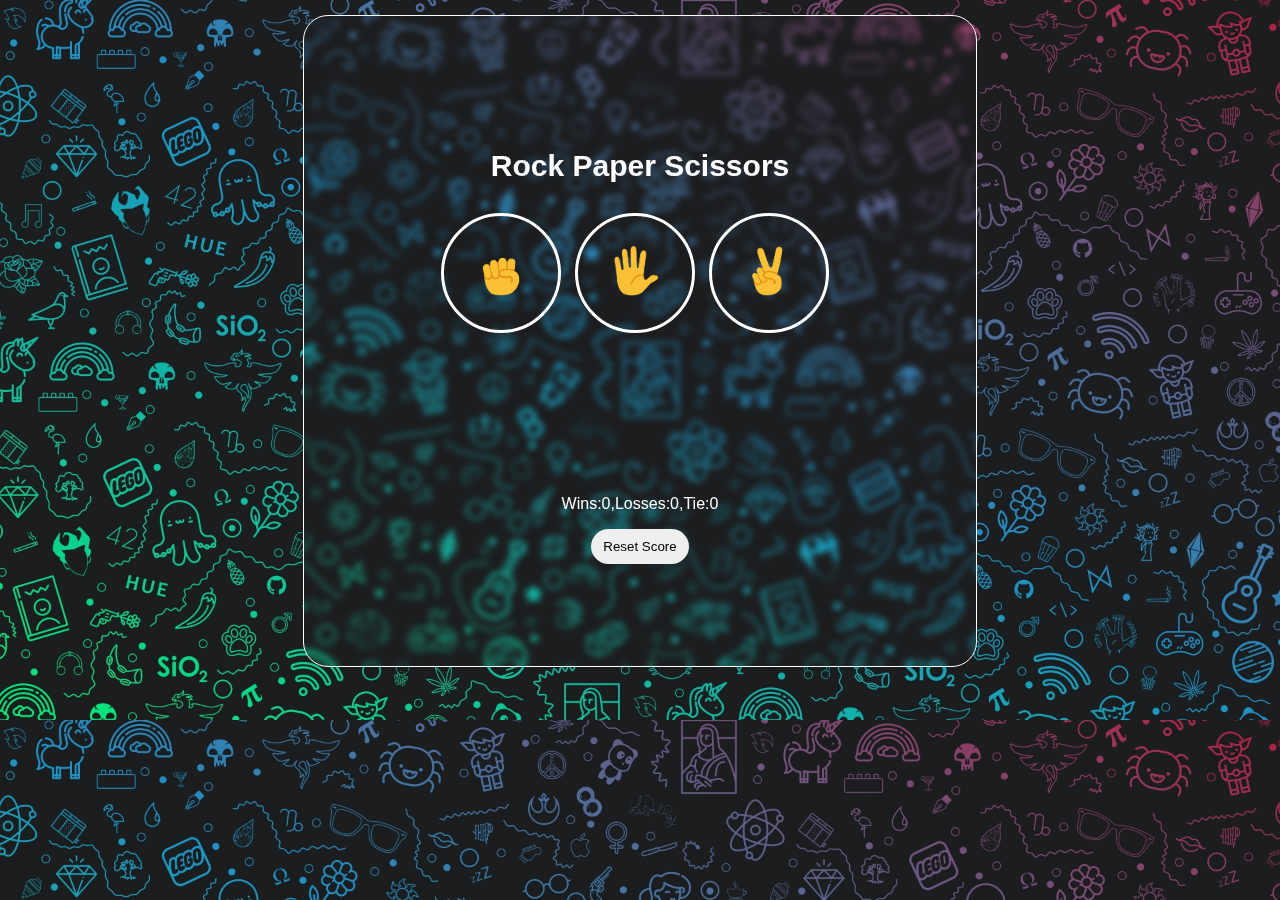
<file: index.html>
<!DOCTYPE html>
<html lang="en">
	<head>
		<meta charset="UTF-8" />
		<meta name="viewport" content="width=device-width, initial-scale=1.0" />
		<link type="image/svg" rel="icon" href="images/icon-1.svg" />
		<link rel="stylesheet" href="style.css" />
		<title>Rock-Paper-Scissors</title>
	</head>
	<body>
		<div class="main">
			<p class="heading">Rock Paper Scissors</p>
			<div class="btn">
				<button
					class="img-btn"
					onclick="     
                 PlayerMove('Rock');
              "
				>
					<img class="image" src="images/Rock-emoji.png" alt="Rock" />
				</button>

				<button
					class="img-btn"
					onclick="
                  PlayerMove('Paper')
                "
				>
					<img
						class="image"
						src="images/Paper-emoji.png"
						alt="Paper"
					/>
				</button>

				<button
					class="img-btn"
					onclick="
                  PlayerMove('Scissors');
                "
				>
					<img
						class="image"
						src="images/Scissors-emoji.png"
						alt="Scissors"
					/>
				</button>
			</div>

			<p class="results res"></p>
			<p class="moves move"></p>
			<p class="scores1"></p>
			<button
				class="reset"
				onclick="
                  score.lose=0;
                  score.tie=0;
                  score.wins=0;
									localStorage.removeItem('score');
									updatingElement();
                "
			>
				Reset Score
			</button>
		</div>
		<script src="script.js"></script>
	</body>
</html>
</file>
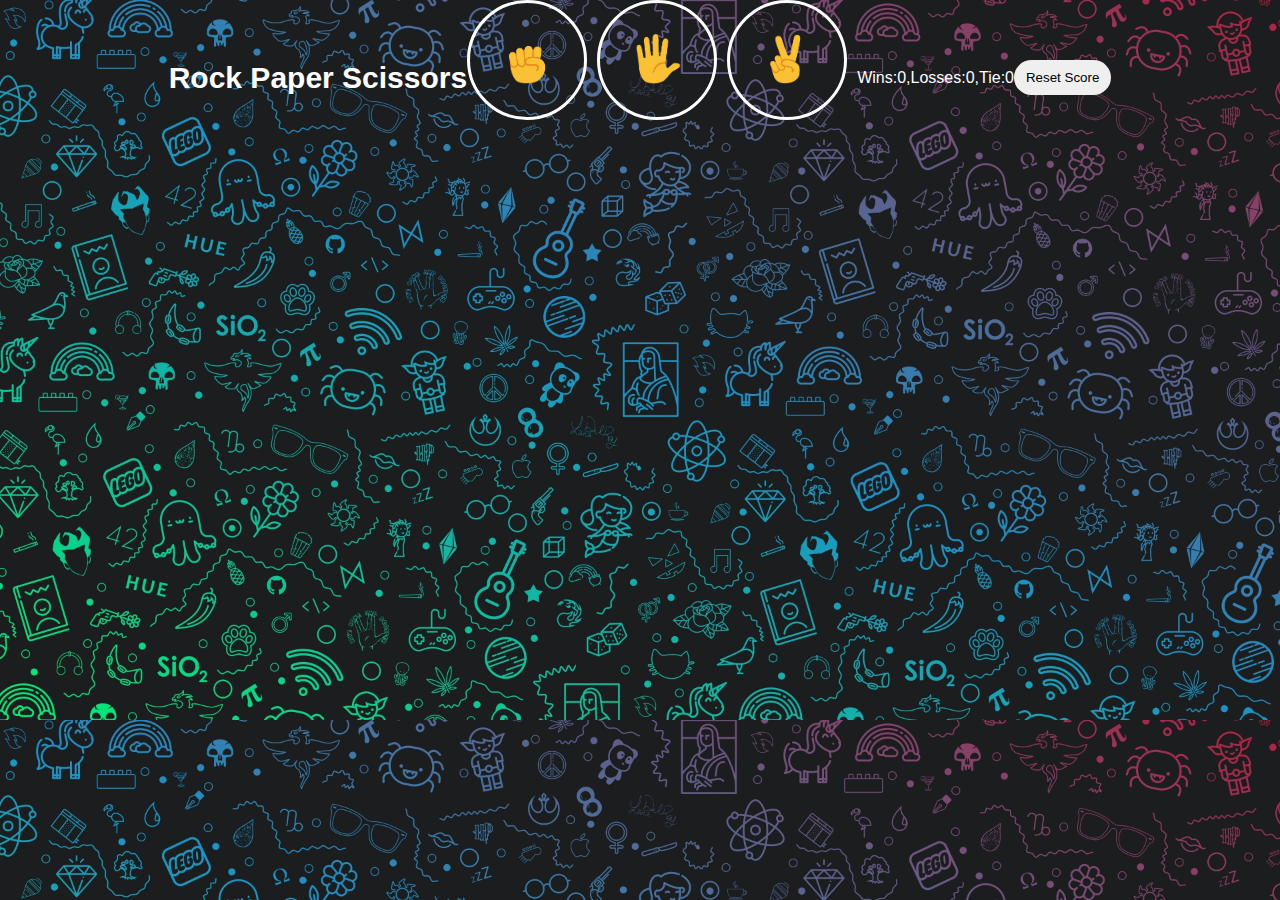
<file: 10-rock-paper-scissors.html>
<!DOCTYPE html>
<html lang="en">
	<head>
		<meta charset="UTF-8" />
		<meta name="viewport" content="width=device-width, initial-scale=1.0" />
		<link type="image/svg" rel="icon" href="/web-icon/icon-1.svg" />
		<link rel="stylesheet" href="style.css" />
		<title>09-Rock-Paper-Scissors</title>
	</head>
	<body>
		<p class="heading">Rock Paper Scissors</p>

		<button
			class="img-btn"
			onclick="     
                 PlayerMove('Rock');
              "
		>
			<img class="image" src="images/Rock-emoji.png" alt="Rock" />
		</button>

		<button
			class="img-btn"
			onclick="
                  PlayerMove('Paper')
                "
		>
			<img class="image" src="images/Paper-emoji.png" alt="Paper" />
		</button>

		<button
			class="img-btn"
			onclick="
                  PlayerMove('Scissors');
                "
		>
			<img class="image" src="images/Scissors-emoji.png" alt="Scissors" />
		</button>

		<p class="results res"></p>
		<p class="moves move"></p>
		<p class="scores1"></p>
		<button
			class="reset"
			onclick="
                  score.lose=0;
                  score.tie=0;
                  score.wins=0;
									localStorage.removeItem('score');
									updatingElement();
                "
		>
			Reset Score
		</button>
		<script src="script.js"></script>
	</body>
</html>
</file>
<file: style.css>
body {
	font-family: Arial, Helvetica, sans-serif;
	background-image: url(images/bg.jpg);
	width: 100%;
	margin: 0;
	background-size: cover;
	color: white;
	display: flex;
	justify-content: center;
	align-items: center;
}

.main {
	background: transparent;
	backdrop-filter: blur(3px);
	width: 30%;
	height: 550px;
	margin-top: 15px;
	border: 1px solid;
	border-radius: 25px;
	padding: 50px 80px;
	display: flex;
	flex-direction: column;
	justify-content: center;
	align-items: center;
}
.heading {
	font-size: 30px;
	font-weight: bold;
}
.image {
	width: 50px;
}
.img-btn {
	background-color: transparent;
	border: 3px solid white;
	border-radius: 65px;
	height: 120px;
	width: 120px;
	padding: 25px;
	margin-right: 10px;
	margin-bottom: 35px;
}
.res {
	font-weight: bold;
	font-size: 25px;
}
.move {
	margin-bottom: 45px;
}
.reset {
	padding: 10px 12px;
	border: none;
	border-radius: 50px;
}
@media (max-width: 1342px) {
	.main {
		width: 40%;
	}
}
@media (max-width: 1009px) {
	.main {
		width: 50%;
	}
}
@media (max-width: 804px) {
	.main {
		width: 60%;
	}
}
@media (max-width: 676px) {
	.body {
		margin: 0;
	}
	.main {
		overflow: hidden;
		height: 568px;
		width: 90%;
		padding: 0px;
		margin: 0;
	}

	.heading {
		font-size: 40px;
		font-weight: bold;
		width: 400px;
	}
	.btn {
		font-size: 0px;
		width: 100%;
		display: flex;
		align-items: center;
		justify-content: space-evenly;
	}
	.img-btn {
		margin: 0%;
	}
}
@media (max-width: 412px) {
	.body {
		margin: 0;
		display: none;
	}
	.main {
		overflow: hidden;
		height: 568px;
		width: 97%;
		margin: 10px 0px;
	}

	.heading {
		font-size: 34px;
		font-weight: bold;
		width: 347px;
	}
	.btn {
		font-size: 0px;
		width: 100%;
		display: flex;
		align-items: center;
		justify-content: space-evenly;
	}
	.img-btn {
		margin: 0%;
	}
}
@media (max-width: 359px) {
	.body {
		margin: 0;
		display: none;
	}
	.main {
		overflow: hidden;
		height: 568px;
		width: 97%;
		margin: 10px 0px;
	}

	.heading {
		font-size: 31px;
		font-weight: bold;
		width: 327px;
	}
	.btn {
		font-size: 0px;
		width: 100%;
		display: flex;
		align-items: center;
		justify-content: space-evenly;
	}
	.img-btn {
		margin: 0%;
	}
}
@media (max-width: 338px) {
	.body {
		margin: 0;
		display: none;
	}
	.main {
		overflow: hidden;
		height: 568px;
		width: 97%;
		margin: 10px 0px;
	}

	.heading {
		font-size: 27px;
		font-weight: bold;
		width: 279px;
	}
	.btn {
		font-size: 0px;
		width: 100%;
		display: flex;
		align-items: center;
		justify-content: space-evenly;
	}
	.img-btn {
		margin: 0%;
	}
}
</file>
